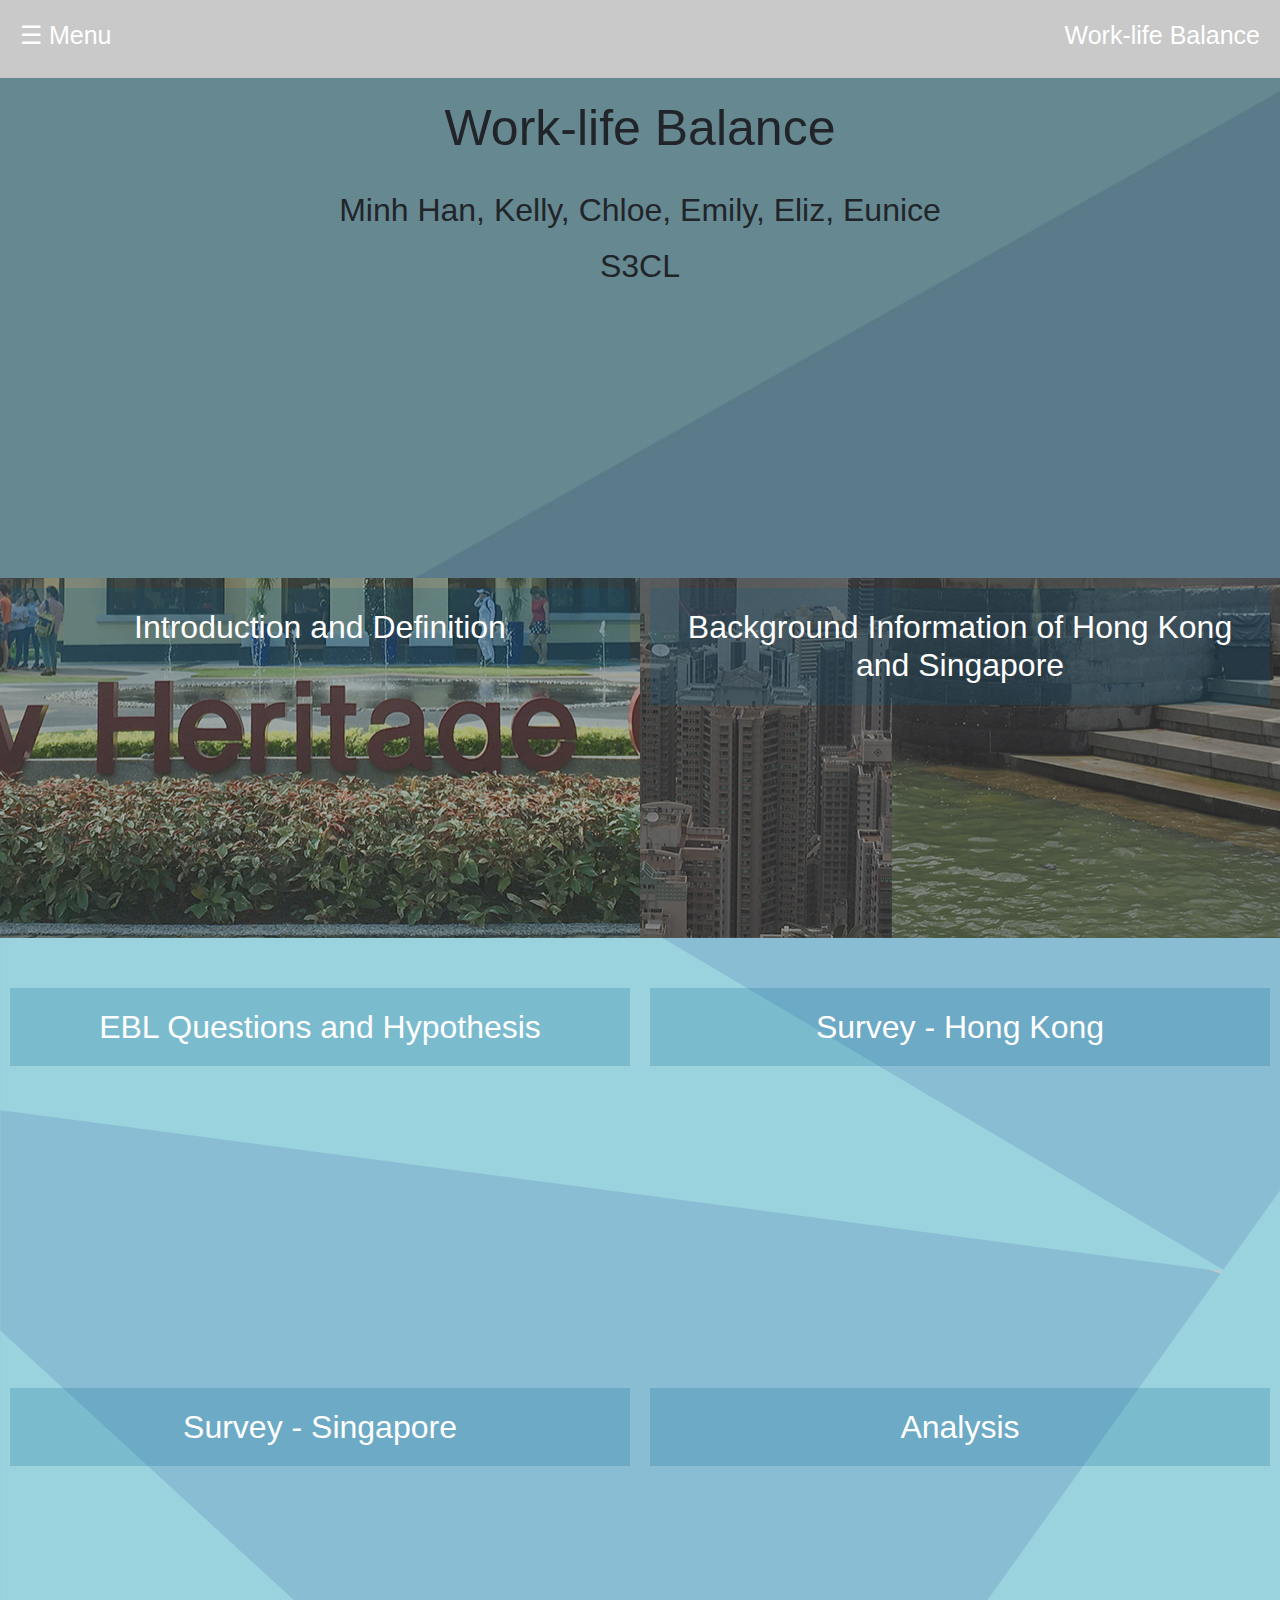
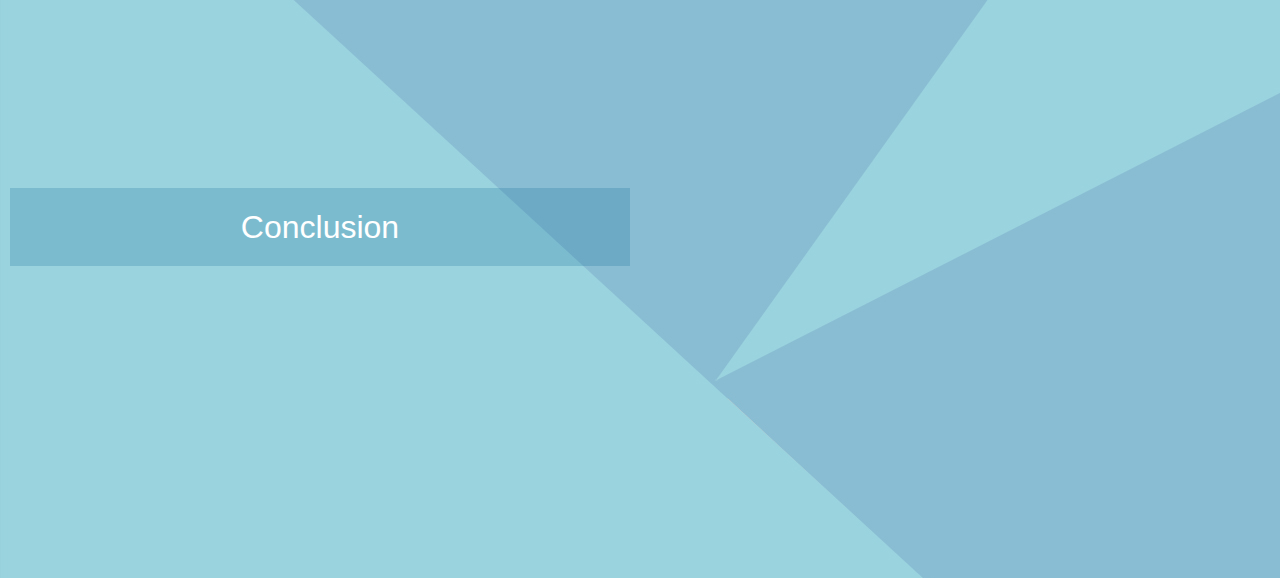
<file: index.html>
<!DOCTYPE html>
<html>
    <head>
        <link rel="stylesheet" type="text/css" href="css/main.css">
        <link rel="stylesheet" href="css/home.css">
        <link href="css/bootstrap-4.0.0.css" rel="stylesheet" type="text/css">
        <meta http-equiv="X-UA-Compatible" content="IE=edge">
        <meta name="viewport" content="width=device-width, initial-scale=1.0">
        <title>Home</title>
    </head>
    <body  >
        <div id="mySidenav" class="sidenav">
            <a href="javascript:void(0)" class="closebtn" onclick="closeNav()">&times;</a>
			<a href="index.html">Home</a>
            <a href="intro.html">Introduction and Definition</a>
            <a href="backgroundInfo.html">Background information of Hong Kong and Singapore</a>
            <a href="ebl.html">EBL Quesitons and Hypothesis</a>
            <a href="surveyHK.html">Survey (Hong Kong)</a>
            <a href="surveySG.html">Survey (Singapore)</a>
            <a href="analyse.html">Analysis</a>
            <a href="conclusion.html">Conclusion</a>
        </div>
	<div class="header">
			<h1 class="leftTopCorner" style="font-size: 25px;" onclick="openNav()"><a>&#9776; Menu</a></h1>
			<h1 class="rightTopCorner" style="font-size: 25px;"> <a href="index.html">Work-life Balance</a></h1>
		</div>
	<div class="mid">
		<div class="title">
		  <h1 class="title">Work-life Balance</h1>
			<h2>Minh Han, Kelly, Chloe, Emily, Eliz, Eunice</h2>
			<h2>S3CL</h2>
		
	  </div>
	</div>
		<div class="pages intro">
		  <h2 class="balabala"><a href="intro.html">Introduction and Definition</a></h2>
	</div>
		<div class="pages bgInfo">
			<h2 class="balabala"><a  href="backgroundInfo.html">Background Information of Hong Kong and Singapore</a></h2>
		</div>
		<div class="pages ebl ">
		  <h2 class="balabala"><a href="ebl.html">EBL Questions and Hypothesis</a></h2>
		</div>
	<div class="pages HK">
			<h2 class="balabala"><a href="surveyHK.html">Survey - Hong Kong</a></h2>
		</div>
	<div class="pages SG">
			<h2 class="balabala"><a href="surveySG.html">Survey - Singapore</a></h2>
		</div>
	<div class="pages analysis">
	  <h2 class="balabala"><a href="analyse.html">Analysis</a></h2>
		</div>
	<div class="pages conclusion">
			<h2 class="balabala"><a href="conclusion.html">Conclusion</a></h2>
		</div>
			

</body>
<script src="script.js">
    </script>
</html>
</file>
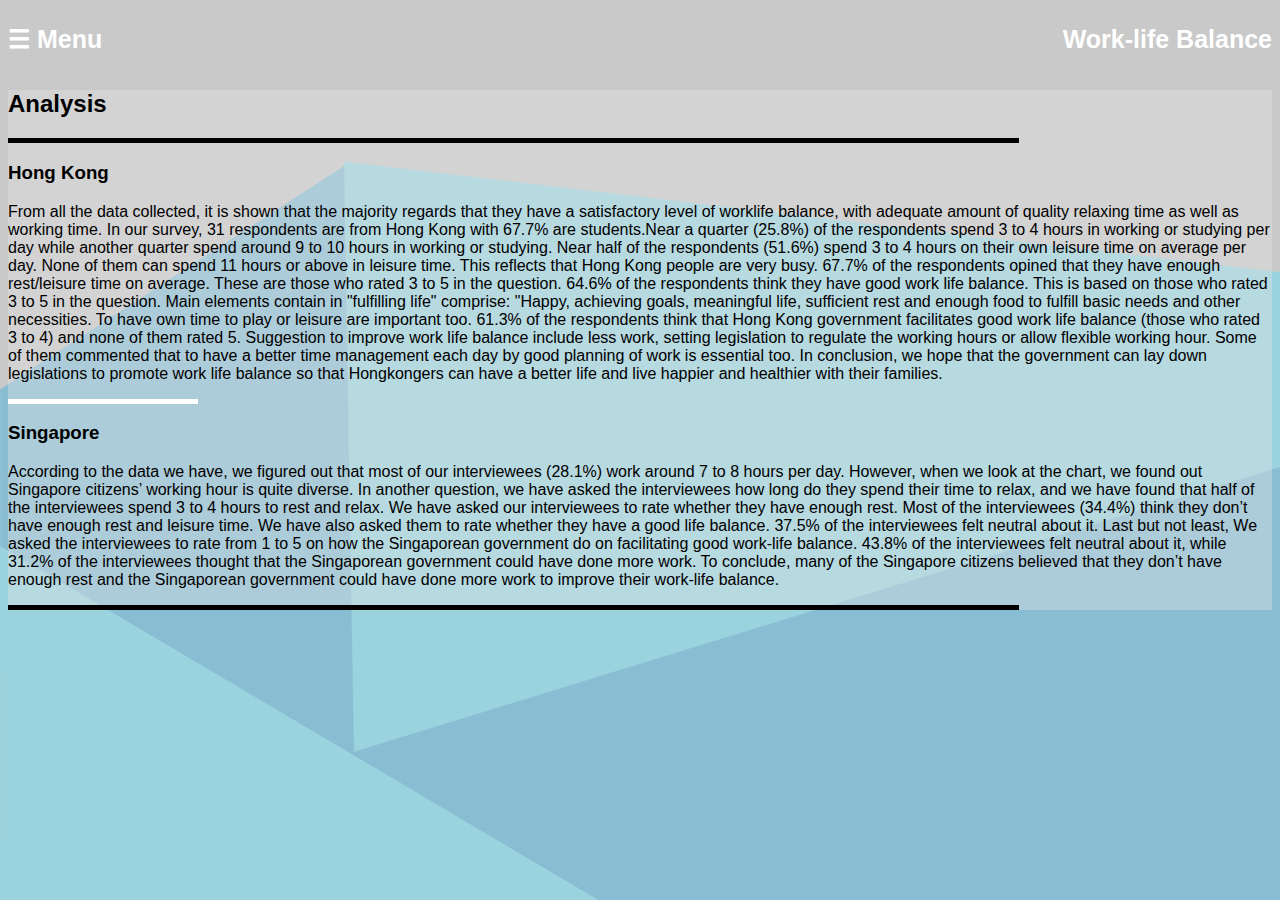
<file: analyse.html>
<!DOCTYPE html>
<html>
    <head>
        <link rel="stylesheet" type="text/css" href="css/main.css">
        <title>
            Analysis
        </title>
    </head>
    <body>
        <div id="mySidenav" class="sidenav">
            <a href="javascript:void(0)" class="closebtn" onclick="closeNav()">&times;</a>
            <a href="index.html">Home</a>
            <a href="intro.html">Introduction and Definition</a>
            <a href="backgroundInfo.html">Background information of Hong Kong and Singapore</a>
            <a href="ebl.html">EBL Quesitons and Hypothesis</a>
            <a href="surveyHK.html">Survey (Hong Kong)</a>
            <a href="surveySG.html">Survey (Singapore)</a>
            <a href="analyse.html">Analysis</a>
			<a href="conclusion.html">Conclusion</a>
        </div>
        <div id="main">
            <div class="header">
                <h1 class="leftTopCorner" style="font-size: 25px;" onclick="openNav()"><a>&#9776; Menu</a></h1>
                <h1 class="rightTopCorner" style="font-size: 25px;"> <a href="index.html">Work-life Balance</a></h1>
            </div>
            <div class="body main">
				<h2>Analysis</h2>
				<div class="underTitle"></div>
				<article>
					<h3>Hong Kong</h3>
					<p>From all the data collected, it is shown that the majority regards that they have a satisfactory level of worklife balance, with adequate amount of quality relaxing time as well as working time. In our survey, 31 respondents are from Hong Kong with 67.7% are students.Near a quarter (25.8%) of the respondents spend 3 to 4 hours in working or studying per day while another quarter spend around 9 to 10 hours in working or studying. Near half of the respondents (51.6%) spend 3 to 4 hours on their own leisure time on average per day. None of them can spend 11 hours or above in leisure time.  This reflects that Hong Kong people are very busy. 67.7% of the respondents opined that they have enough rest/leisure time on average. These are those who rated 3 to 5 in the question. 64.6% of the respondents think they have good work life balance. This is based on those who rated 3 to 5 in the question. Main elements contain in "fulfilling life" comprise: "Happy, achieving goals, meaningful life, sufficient rest and enough food to fulfill basic needs and other necessities. To have own time to play or leisure are important too. 61.3% of the respondents think that Hong Kong government facilitates good work life balance (those who rated 3 to 4) and none of them rated 5. Suggestion to improve work life balance include less work, setting legislation to regulate the working hours or allow flexible working hour. Some of them commented that to have a better time management each day by good planning of work is essential too. In conclusion, we hope that the government can lay down legislations to promote work life balance so that Hongkongers can have a better life and live happier and healthier with their families.</p>
					<div class="belowheader"></div>
				</article>
				<article>
					<h3>Singapore</h3>
					<p>According to the data we have, we figured out that most of our interviewees (28.1%) work around 7 to 8 hours per day. However, when we look at the chart, we found out Singapore citizens’ working hour is quite diverse. In another question, we have asked the interviewees how long do they spend their time to relax, and we have found that half of the interviewees spend 3 to 4 hours to rest and relax. We have asked our interviewees to rate whether they have enough rest. Most of the interviewees (34.4%) think they don’t have enough rest and leisure time. We have also asked them to rate whether they have a good life balance. 37.5% of the interviewees felt neutral about it. Last but not least, We asked the interviewees to rate from 1 to 5 on how the Singaporean government do on facilitating good work-life balance. 43.8% of the interviewees felt neutral about it, while 31.2% of the interviewees thought that the Singaporean government could have done more work. To conclude, many of the Singapore citizens believed that they don’t have enough rest and the Singaporean government could have done more work to improve their work-life balance. </p>
					<div class="underTitle"></div>
				</article>
				

            </div>
            <div class="footer">

            </div>
        </div>    
    </body>
    <script src="script.js">
    </script>
</html>
</file>
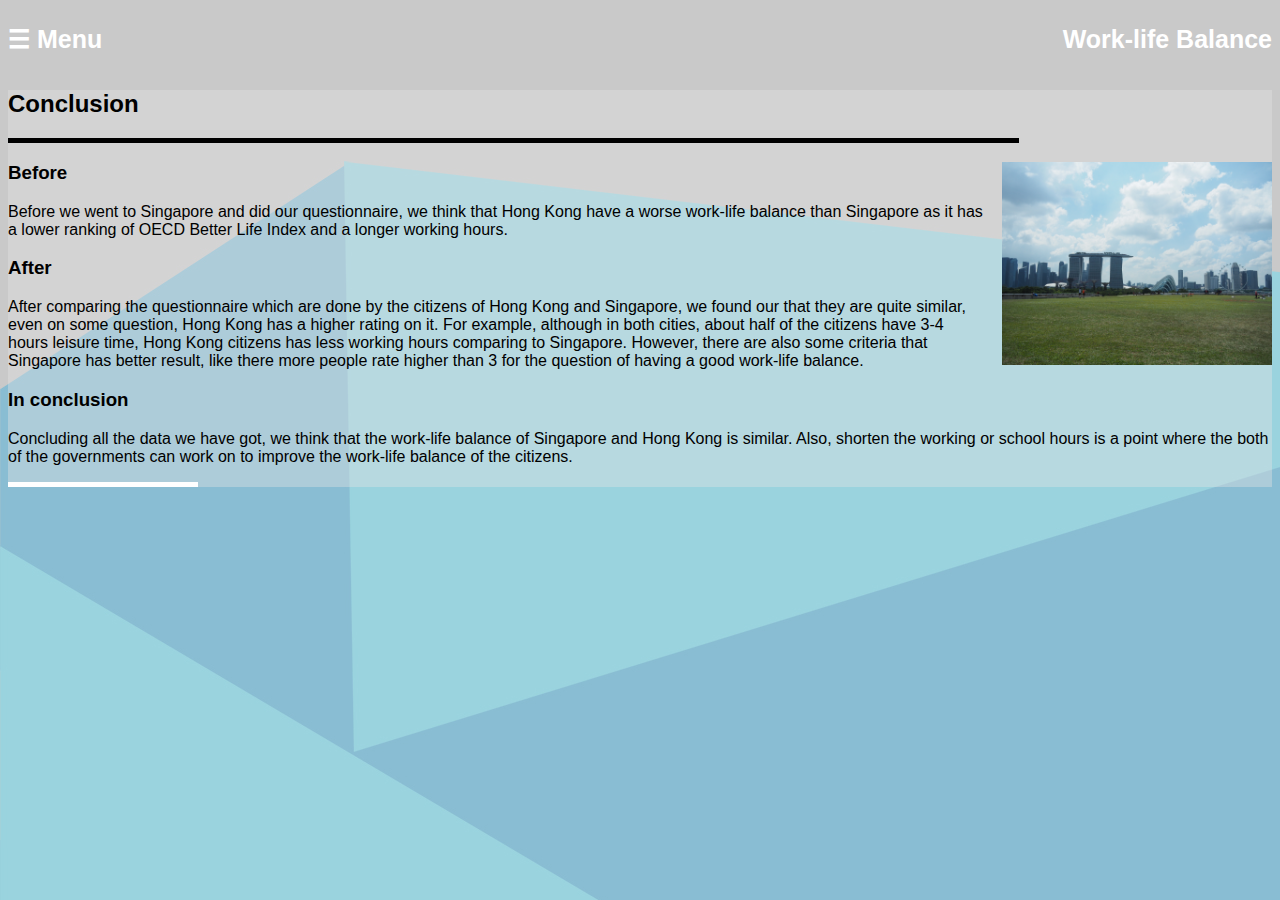
<file: conclusion.html>
<!DOCTYPE html>
<html>
    <head>
        <link rel="stylesheet" type="text/css" href="css/main.css">
        <title>
            Conclusion
        </title>
    </head>
    <body>
        <div id="mySidenav" class="sidenav">
            <a href="javascript:void(0)" class="closebtn" onclick="closeNav()">&times;</a>
            <a href="index.html">Home</a>
            <a href="intro.html">Introduction and Definition</a>
            <a href="backgroundInfo.html">Background information of Hong Kong and Singapore</a>
            <a href="ebl.html">EBL Quesitons and Hypothesis</a>
            <a href="surveyHK.html">Survey (Hong Kong)</a>
            <a href="surveySG.html">Survey (Singapore)</a>
            <a href="analyse.html">Analysis</a>
			<a href="conclusion.html">Conclusion</a>
        </div>
        <div id="main">
            <div class="header">
                <h1 class="leftTopCorner" style="font-size: 25px;" onclick="openNav()"><a>&#9776; Menu</a></h1>
                <h1 class="rightTopCorner" style="font-size: 25px;"> <a href="index.html">Work-life Balance</a></h1>
            </div>
            <div class="body main">
				<article>
					<h2>Conclusion</h2>
					<div class="underTitle"></div>
					<h3>Before<img src="image/Singapore/P3231559.JPG" alt="" width="270" style="float: right; margin-left: 15px;"></h3>
					<p>Before we went to Singapore and did our questionnaire, we think that Hong Kong have a worse work-life balance than Singapore as it has a lower ranking of OECD Better Life Index and a longer working hours.</p>
					<h3>After</h3>
					<p>After comparing the questionnaire which are done by the citizens of Hong Kong and Singapore, we found our that they are quite similar, even on some question, Hong Kong has a higher rating on it. For example, although in both cities, about half of the citizens have 3-4 hours leisure time, Hong Kong citizens has less working hours comparing to Singapore. However, there are also some criteria that Singapore has better result, like there more people rate higher than 3 for the question of having a good work-life balance.</p>
					<h3>In conclusion</h3>
					<p>Concluding all the data we have got, we think that the work-life balance of Singapore and Hong Kong is similar. Also, shorten the working or school hours is a point where the both of the governments can work on to improve the work-life balance of the citizens.</p>
					<div class="belowheader"></div>
				</article>
				
				

            </div>
            <div class="footer">

            </div>
        </div>    
    </body>
    <script src="script.js">
    </script>
</html>
</file>
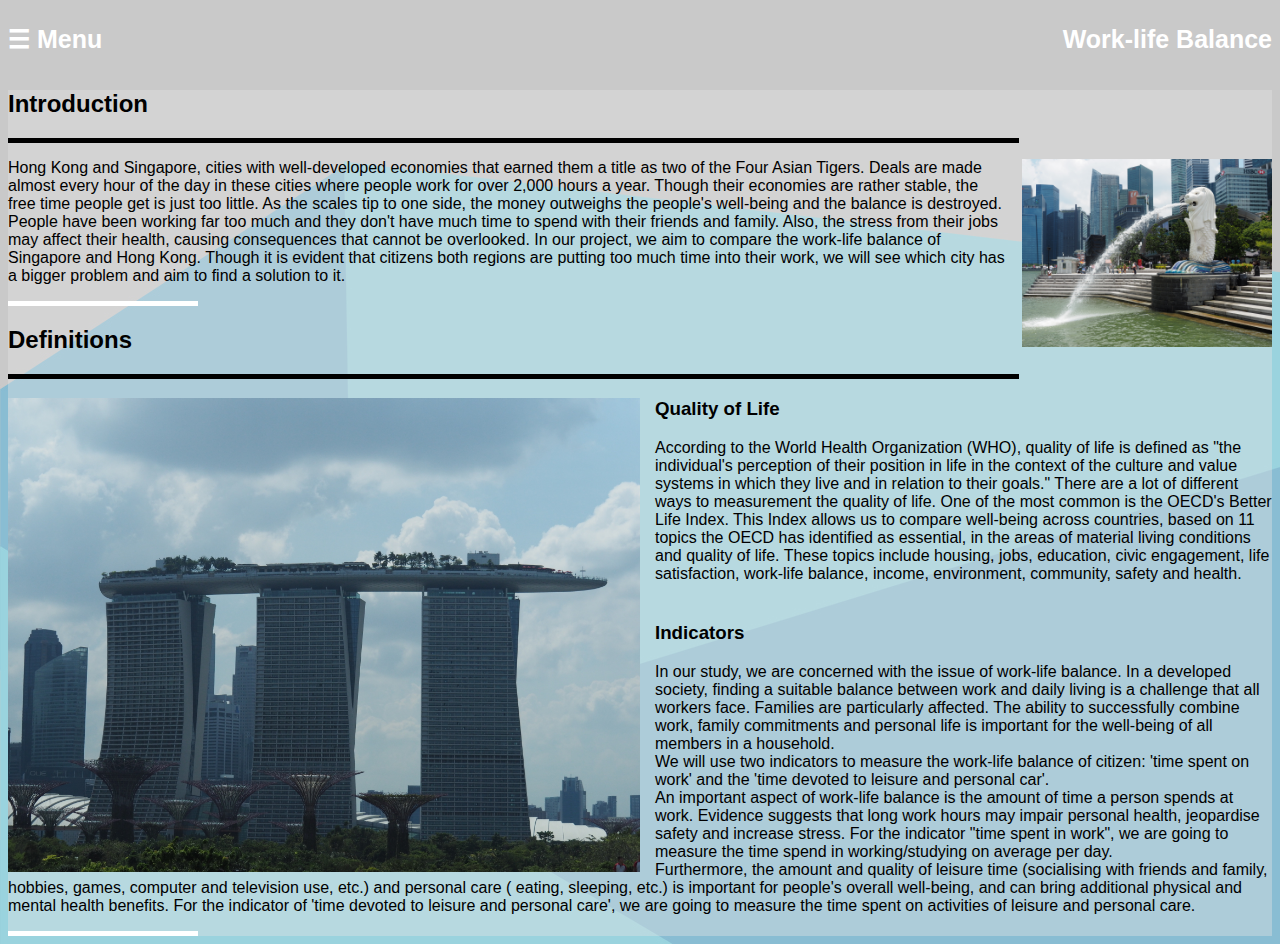
<file: intro.html>
<!DOCTYPE html>
<html>
    <head>
        <link rel="stylesheet" type="text/css" href="css/main.css">
        <link rel="stylesheet" href="css/index.css">
        <title>
            Introduction and Definition
        </title>
    </head>
    <body>
        <div id="mySidenav" class="sidenav">
            <a href="javascript:void(0)" class="closebtn" onclick="closeNav()">&times;</a>
			<a href="index.html">Home</a>
            <a href="intro.html">Introduction and Definition</a>
            <a href="backgroundInfo.html">Background information of Hong Kong and Singapore</a>
            <a href="ebl.html">EBL Quesitons and Hypothesis</a>
            <a href="surveyHK.html">Survey (Hong Kong)</a>
            <a href="surveySG.html">Survey (Singapore)</a>
            <a href="analyse.html">Analysis</a>
			<a href="conclusion.html">Conclusion</a>
        </div>
        <div id="main">
            <div class="header">
                <h1 class="leftTopCorner" style="font-size: 25px;" onclick="openNav()"><a>&#9776; Menu</a></h1>
                <h1 class="rightTopCorner" style="font-size: 25px;"> <a href="index.html">Work-life Balance</a></h1>
            </div>

			<div class="main">
			<article class="introduction">
                <h2>Introduction</h2>
				<div class="underTitle"></div>
                <p ><img src="image/Singapore/P3221544.JPG" alt="" width="250" style="float: right; margin-left: 15px;">Hong Kong and Singapore, cities with well-developed economies that earned them a title as two of the Four Asian Tigers. Deals are made almost every hour of the day in these cities where people work for over 2,000 hours a year. Though their economies are rather stable, the free time people get is just too little.
                    As the scales tip to one side, the money outweighs the people's well-being and the balance is destroyed. People have been working far too much and they don't have much time to spend with their friends and family. Also, the stress from their jobs may affect their health, causing consequences that cannot be overlooked.
                    In our project, we aim to compare the work-life balance of Singapore and Hong Kong. Though it is evident that citizens both regions are putting too much time into their work, we will see which city has a bigger problem and aim to find a solution to it.
                </p>
				<div class="belowheader"></div>	
            </article>
				
            <div class="definition">
				
                <h2>Definitions</h2>
				<div class="underTitle"></div>
                <article class="defineQoL">
                    <h3>Quality of Life<img src="image/Singapore/P3231563.JPG" alt="" width="50%" style="float: left; margin-right: 15px; overflow: auto;"></h3>
                    <p>According to the World Health Organization (WHO), quality of life is defined as "the individual's perception of their position in life in the context of the culture and value systems in which they live and in relation to their goals."  There are a lot of different ways to measurement the quality of life.  One of the most common is the OECD's Better Life Index.	This Index allows us to compare well-being across countries, based on 11 topics the OECD has identified as essential, in the areas of material living conditions and quality of life.  These topics include housing, jobs, education, civic engagement, life satisfaction, work-life balance, income, environment, community, safety and health.</p>
					<div class="belowheader"></div>
                </article>
                <article class="defineIndicators">
                    <h3>Indicators</h3>
                    <p>In our study, we are concerned with the issue of work-life balance.  In a developed society, finding a suitable balance between work and daily living is a challenge that all workers face. Families are particularly affected. The ability to successfully combine work, family commitments and personal life is important for the well-being of all members in a household. <br> 
					We will use two indicators to measure the work-life balance of citizen: 'time spent on work' and the 'time devoted to leisure and personal car'.<br>
					An important aspect of work-life balance is the amount of time a person spends at work.  Evidence suggests that long work hours may impair personal health, jeopardise safety and increase stress.  For the indicator "time spent in work", we are going to measure the time spend in working/studying on average per day.<br>
					Furthermore, the amount and quality of leisure time (socialising with friends and family, hobbies, games, computer and television use, etc.) and personal care ( eating, sleeping, etc.) is important for people's overall well-being, and can bring additional physical and mental health benefits.  For the indicator of 'time devoted to leisure and personal care', we are going to measure the time spent on activities of leisure and personal care. 
                    </p>
					
                </article>
				<div class="belowheader"></div>
            </div>
			</div>
            
            <div class="footer">

            </div>
        </div>    
    </body>
    <script src="script.js">
    </script>
</html>
</file>
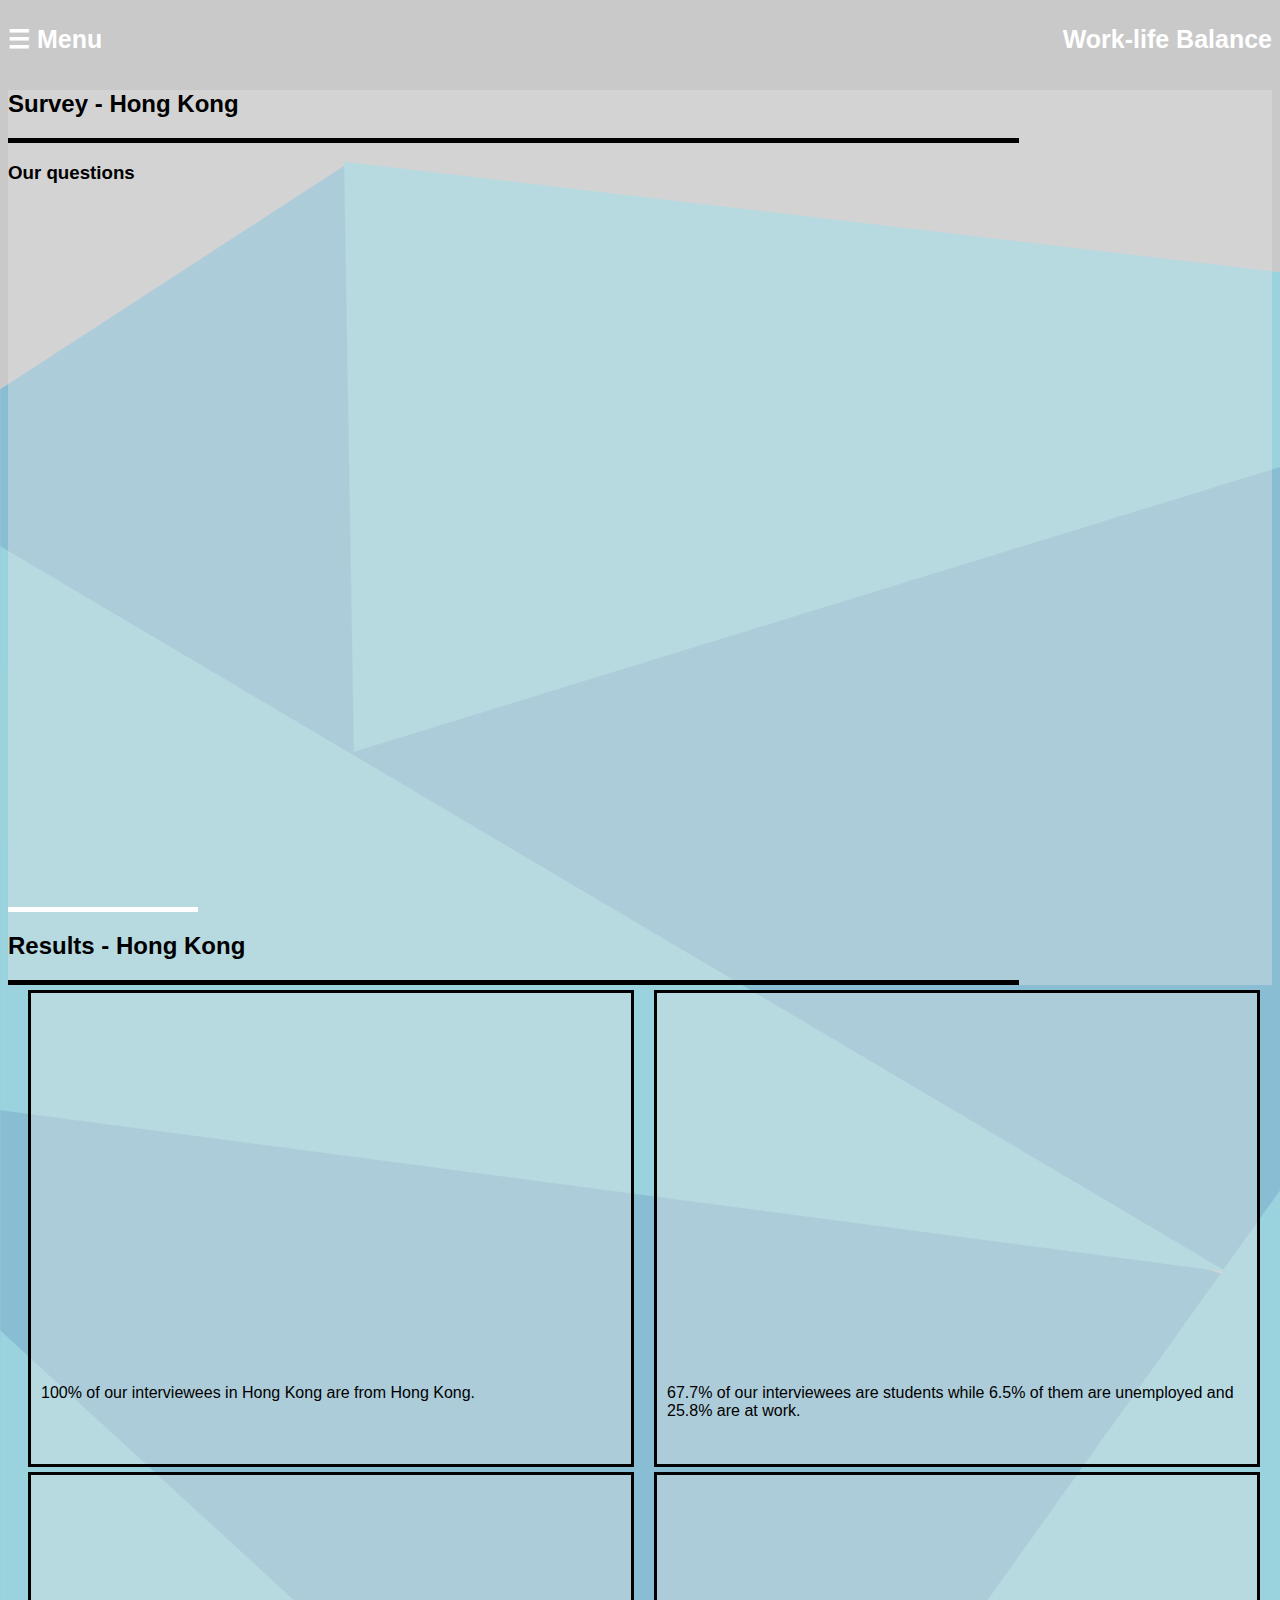
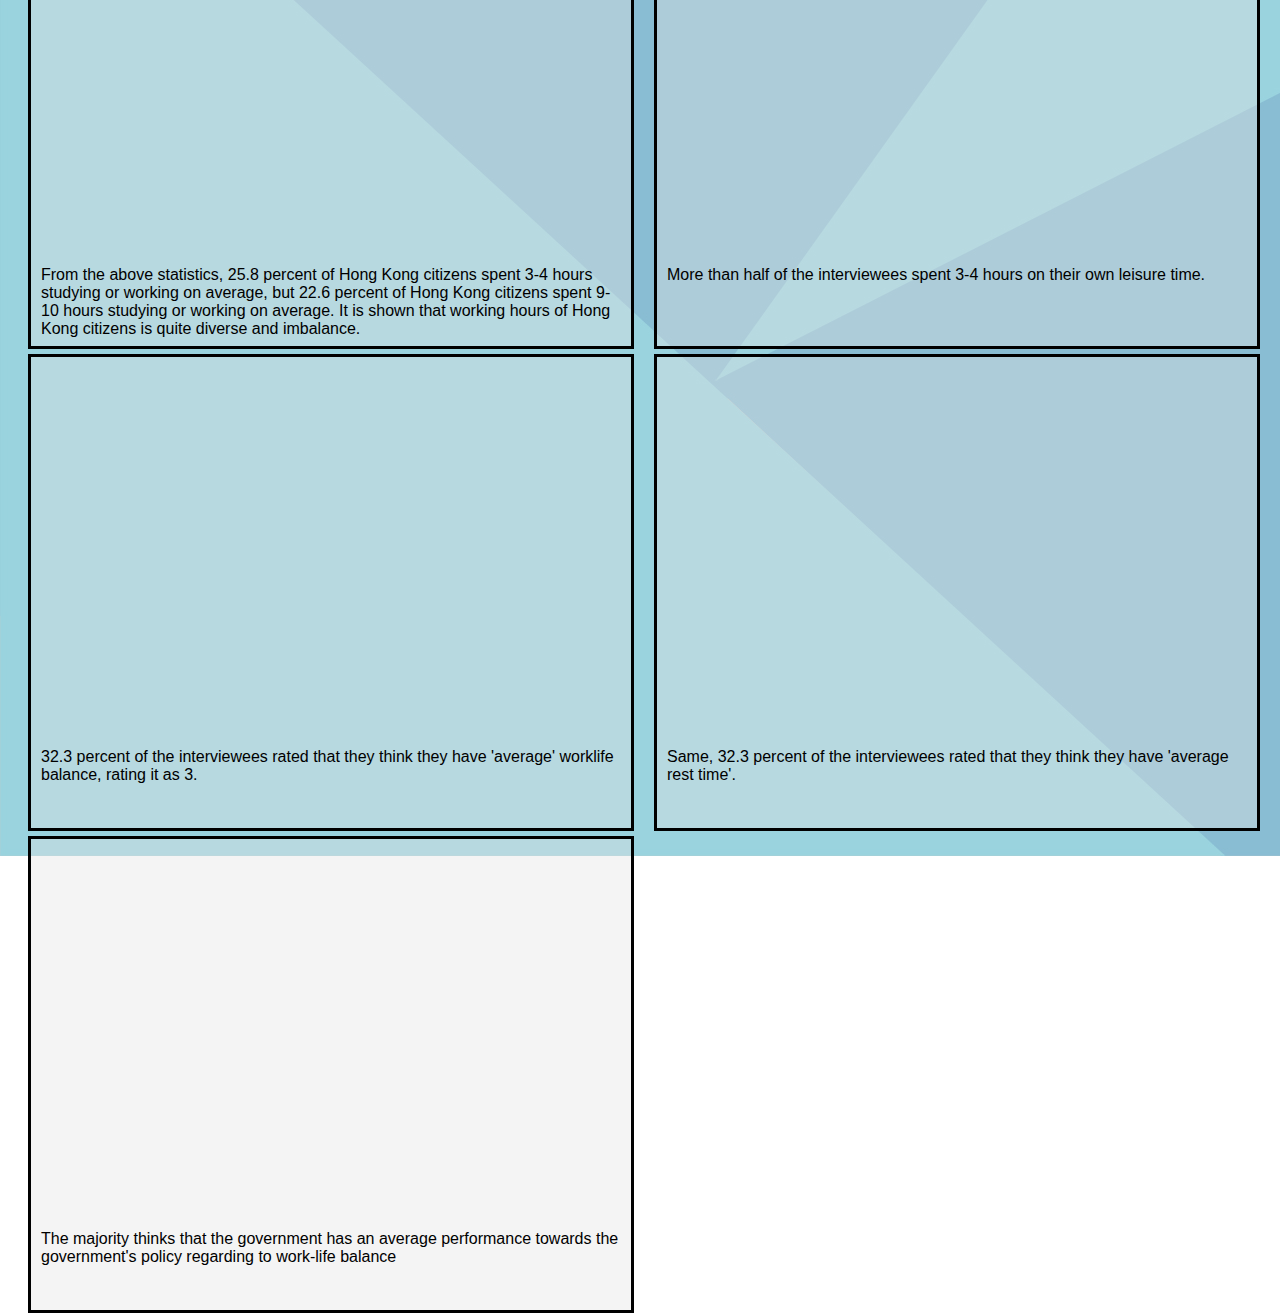
<file: surveyHK.html>
<!DOCTYPE html>
<html>
    <head>
        <link rel="stylesheet" type="text/css" href="css/main.css">
		<link rel="stylesheet" type="text/css" href="css/survey.css">
        <title>
            Survey - Hong Kong
        </title>
    </head>
    <body>
        <div id="mySidenav" class="sidenav">
            <a href="javascript:void(0)" class="closebtn" onclick="closeNav()">&times;</a>
            <a href="index.html">Introduction and Definition</a>
            <a href="backgroundInfo.html">Background information of Hong Kong and Singapore</a>
            <a href="ebl.html">EBL Quesitons and Hypothesis</a>
            <a href="surveyHK.html">Survey (Hong Kong)</a>
            <a href="surveySG.html">Survey (Singapore)</a>
            <a href="analyse.html">Analyse</a>
            <a href="conclusion.html">Conclusion</a>
        </div>
        <div id="main">
            <div class="header">

                <h1 class="leftTopCorner" style="font-size: 25px;" onclick="openNav()"><a>&#9776; Menu</a></h1>

                <h1 class="rightTopCorner" style="font-size: 25px;"> <a href="index.html">Work-life Balance</a></h1>

            </div>
            <div class="main">
				<div>
					<h2>Survey - Hong Kong</h2>
					<div class="underTitle"></div>
					<h3>Our questions</h3>
					<iframe src="https://docs.google.com/forms/d/e/1FAIpQLSfV9ZMljhcs_w8L5HV4MrkOXdHh7bTN9jGckOpcDVFCYC1OHQ/viewform?embedded=true" width="760" height="700" frameborder="0" marginheight="0" marginwidth="0">Loading...</iframe>
					<div class="belowheader"></div>
					
				</div>
				<div>
					<h2>Results - Hong Kong</h2>
					<div class="underTitle"></div>
					
					<div class="chart">
						<iframe width="600" height="371" seamless frameborder="0" scrolling="no" src="https://docs.google.com/spreadsheets/d/e/2PACX-1vRXSCq3BqGw6nxfjRXh6Q0oR2YT2URtDLJTurxw7lQyTChFuKeqTIiOoJlT4KxQQnPawjBsw_DZu37H/pubchart?oid=744122263&amp;format=interactive"></iframe>
						<p class="caption">100% of our interviewees in Hong Kong are from Hong Kong.</p>
					</div>
					<div class="chart">
						<iframe width="600" height="371" seamless frameborder="0" scrolling="no" src="https://docs.google.com/spreadsheets/d/e/2PACX-1vRXSCq3BqGw6nxfjRXh6Q0oR2YT2URtDLJTurxw7lQyTChFuKeqTIiOoJlT4KxQQnPawjBsw_DZu37H/pubchart?oid=717800177&amp;format=interactive"></iframe>
						<p class="caption">67.7% of our interviewees are students while 6.5% of them are unemployed and 25.8% are at work.</p>
					</div>
					<div class="chart">
						<iframe width="600" height="371" seamless frameborder="0" scrolling="no" src="https://docs.google.com/spreadsheets/d/e/2PACX-1vRXSCq3BqGw6nxfjRXh6Q0oR2YT2URtDLJTurxw7lQyTChFuKeqTIiOoJlT4KxQQnPawjBsw_DZu37H/pubchart?oid=1300293584&amp;format=interactive"></iframe>
						<p class="caption">From the above statistics, 25.8 percent of Hong Kong citizens spent 3-4 hours studying or working on average, but 22.6 percent of Hong Kong citizens spent 9-10 hours studying or working on average. It is shown that working hours of Hong Kong citizens is quite diverse and imbalance.</p>
					</div>
					<div class="chart">
						<iframe width="600" height="371" seamless frameborder="0" scrolling="no" src="https://docs.google.com/spreadsheets/d/e/2PACX-1vRXSCq3BqGw6nxfjRXh6Q0oR2YT2URtDLJTurxw7lQyTChFuKeqTIiOoJlT4KxQQnPawjBsw_DZu37H/pubchart?oid=694192651&amp;format=interactive"></iframe>
						<p class="caption">More than half of the interviewees spent 3-4 hours on their own leisure time.</p>
					</div>
					<div class="chart">
						<iframe width="600" height="371" seamless frameborder="0" scrolling="no" src="https://docs.google.com/spreadsheets/d/e/2PACX-1vRXSCq3BqGw6nxfjRXh6Q0oR2YT2URtDLJTurxw7lQyTChFuKeqTIiOoJlT4KxQQnPawjBsw_DZu37H/pubchart?oid=902119987&amp;format=interactive"></iframe>
						<p class="caption">32.3 percent of the interviewees rated that they think they have 'average' worklife balance, rating it as 3.</p>
					</div>
					<div class="chart">
						<iframe width="600" height="371" seamless frameborder="0" scrolling="no" src="https://docs.google.com/spreadsheets/d/e/2PACX-1vRXSCq3BqGw6nxfjRXh6Q0oR2YT2URtDLJTurxw7lQyTChFuKeqTIiOoJlT4KxQQnPawjBsw_DZu37H/pubchart?oid=2054724423&amp;format=interactive"></iframe>
						<p class="caption">Same, 32.3 percent of the interviewees rated that they think they have 'average rest time'.</p>
						
					</div>
					<div class="chart">
						<iframe width="600" height="371" seamless frameborder="0" scrolling="no" src="https://docs.google.com/spreadsheets/d/e/2PACX-1vRXSCq3BqGw6nxfjRXh6Q0oR2YT2URtDLJTurxw7lQyTChFuKeqTIiOoJlT4KxQQnPawjBsw_DZu37H/pubchart?oid=1718823803&amp;format=interactive"></iframe>
						<p class="caption">The majority thinks that the government has an average performance towards the government's policy regarding to work-life balance</p>
					</div>
					
					
					
					
					
				</div>
            </div>
            <div class="footer">

            </div>
        </div>    
    </body>
    <script src="script.js">
    </script>
</html>
</file>
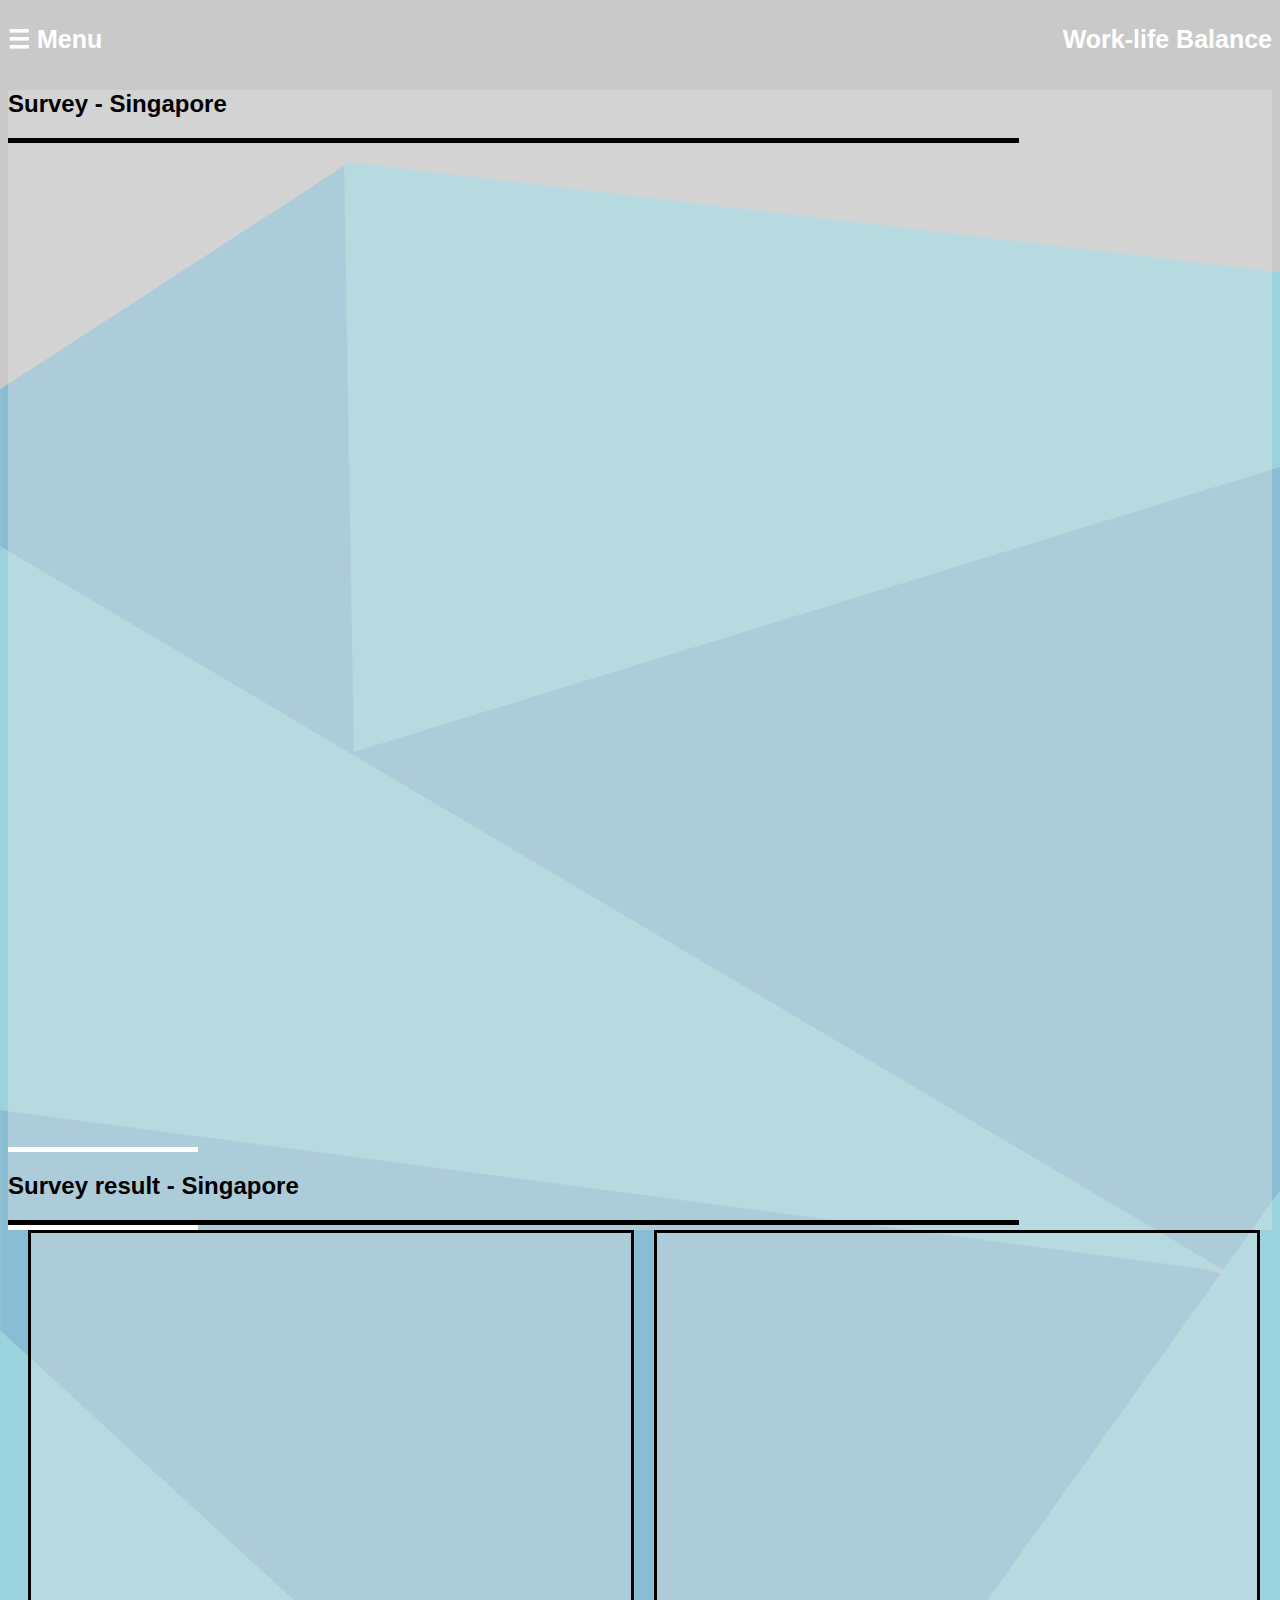
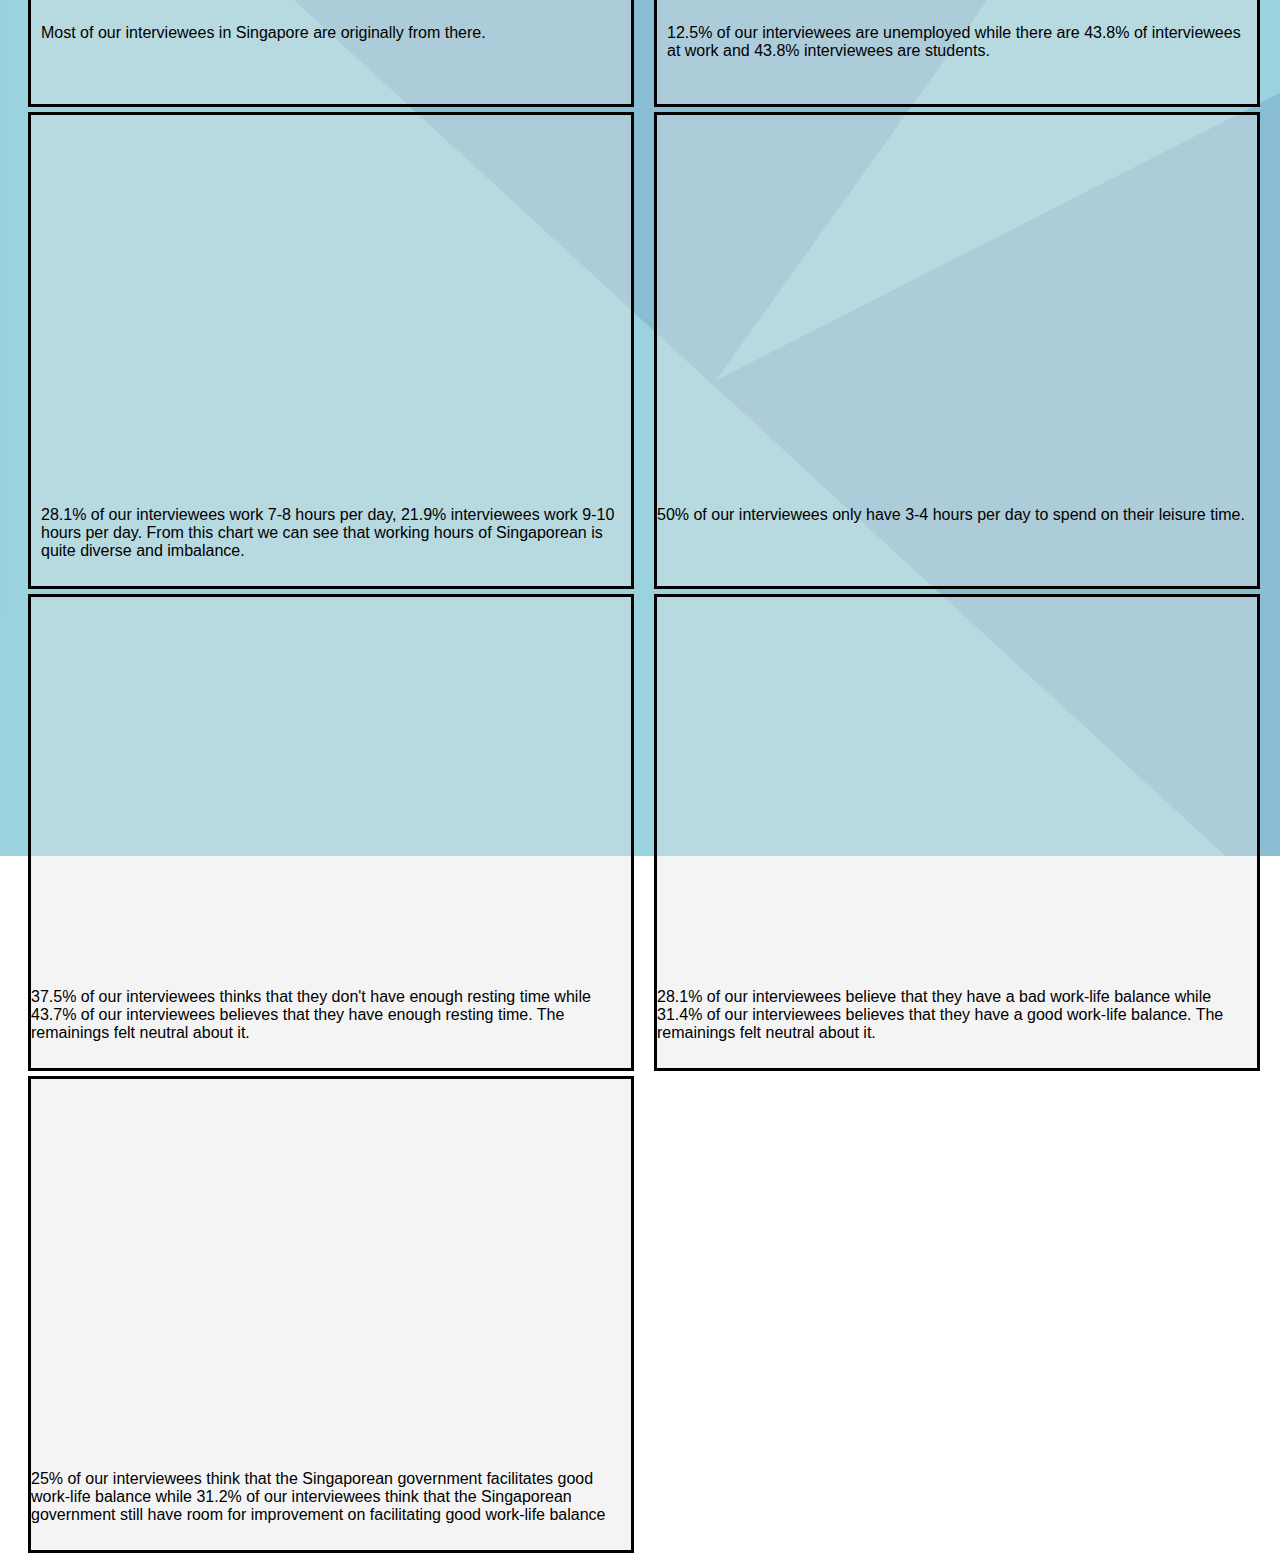
<file: surveySG.html>
<!DOCTYPE html>
<html>
    <head>
        <link rel="stylesheet" type="text/css" href="css/main.css">
		<link rel="stylesheet" type="text/css" href="css/survey.css">
        <title>
            Survey - Singapore
        </title>
    </head>
    <body>
        <div id="mySidenav" class="sidenav">
            <a href="javascript:void(0)" class="closebtn" onclick="closeNav()">&times;</a>
            <a href="index.html">Home</a>
            <a href="intro.html">Introduction and Definition</a>
            <a href="backgroundInfo.html">Background information of Hong Kong and Singapore</a>
            <a href="ebl.html">EBL Quesitons and Hypothesis</a>
            <a href="surveyHK.html">Survey (Hong Kong)</a>
            <a href="surveySG.html">Survey (Singapore)</a>
            <a href="analyse.html">Analysis</a>
			<a href="conclusion.html">Conclusion</a>
        </div>
        <div id="main">
            <div class="header">
                <h1 class="leftTopCorner" style="font-size: 25px;" onclick="openNav()"><a>&#9776; Menu</a></h1>
                <h1 class="rightTopCorner" style="font-size: 25px;"> <a href="index.html">Work-life Balance</a></h1>
            </div>
            <div class="body main">
				<div>
					<h2>Survey - Singapore</h2>
					<div class="underTitle"></div>
					<iframe src="https://docs.google.com/forms/d/e/1FAIpQLSfpB3zCwaLRtggQRs2ZaitIqqVIf0Nv3_r0DJDHlO-V2pe-fg/viewform?embedded=true" width="800" height="1000" frameborder="0" marginheight="0" marginwidth="0">Loading...</iframe>
					<div class="belowheader"></div>
				</div>
				<div>
					<h2>Survey result - Singapore</h2>
					<div class="underTitle"></div>
					<div class="chart">
						<iframe width="600" height="371" seamless frameborder="0" scrolling="no" src="https://docs.google.com/spreadsheets/d/e/2PACX-1vSF_EB6VHKZ7p9-fphFa-7b63wEmSq8oqD1fR4Hls93LfGRkIgSeT3QGhWtGek3c5X1iIt7CEuqnVEO/pubchart?oid=612505124&amp;format=interactive"></iframe>
						<p class="caption">Most of our interviewees in Singapore are originally from there. </p>
						
					</div>
					<div class="chart">
						<iframe width="600" height="371" seamless frameborder="0" scrolling="no" src="https://docs.google.com/spreadsheets/d/e/2PACX-1vSF_EB6VHKZ7p9-fphFa-7b63wEmSq8oqD1fR4Hls93LfGRkIgSeT3QGhWtGek3c5X1iIt7CEuqnVEO/pubchart?oid=1282507875&amp;format=interactive"></iframe>
						<p class="caption">12.5% of our interviewees are unemployed while there are 43.8% of interviewees at work and 43.8% interviewees are students. </p>
						
					</div>
					<div class="chart">
						<iframe width="600" height="371" seamless frameborder="0" scrolling="no" src="https://docs.google.com/spreadsheets/d/e/2PACX-1vSF_EB6VHKZ7p9-fphFa-7b63wEmSq8oqD1fR4Hls93LfGRkIgSeT3QGhWtGek3c5X1iIt7CEuqnVEO/pubchart?oid=1036641944&amp;format=interactive"></iframe>
						<p class="caption">28.1% of our interviewees work 7-8 hours per day, 21.9% interviewees work 9-10 hours per day. From this chart we can see that working hours of Singaporean is quite diverse and imbalance. </p>
					</div>
					<div class="chart">
						<iframe width="600" height="371" seamless frameborder="0" scrolling="no" src="https://docs.google.com/spreadsheets/d/e/2PACX-1vSF_EB6VHKZ7p9-fphFa-7b63wEmSq8oqD1fR4Hls93LfGRkIgSeT3QGhWtGek3c5X1iIt7CEuqnVEO/pubchart?oid=705522410&amp;format=interactive"></iframe>
						<p>50% of our interviewees only have 3-4 hours per day to spend on their leisure time.</p>
					</div>
					<div class="chart">
						<iframe width="600" height="371" seamless frameborder="0" scrolling="no" src="https://docs.google.com/spreadsheets/d/e/2PACX-1vSF_EB6VHKZ7p9-fphFa-7b63wEmSq8oqD1fR4Hls93LfGRkIgSeT3QGhWtGek3c5X1iIt7CEuqnVEO/pubchart?oid=1262713072&amp;format=interactive"></iframe>
						<p>37.5% of our interviewees thinks that they don't have enough resting time while 43.7% of our interviewees believes that they have enough resting time. The remainings felt neutral about it. </p>	
					</div>
					<div class="chart">
						<iframe width="600" height="371" seamless frameborder="0" scrolling="no" src="https://docs.google.com/spreadsheets/d/e/2PACX-1vSF_EB6VHKZ7p9-fphFa-7b63wEmSq8oqD1fR4Hls93LfGRkIgSeT3QGhWtGek3c5X1iIt7CEuqnVEO/pubchart?oid=1125306084&amp;format=interactive"></iframe>
						<p>28.1% of our interviewees believe that they have a bad work-life balance while 31.4% of our interviewees believes that they have a good work-life balance. The remainings felt neutral about it.</p>
						
					</div>
					<div class="chart">
						<iframe width="600" height="371" seamless frameborder="0" scrolling="no" src="https://docs.google.com/spreadsheets/d/e/2PACX-1vSF_EB6VHKZ7p9-fphFa-7b63wEmSq8oqD1fR4Hls93LfGRkIgSeT3QGhWtGek3c5X1iIt7CEuqnVEO/pubchart?oid=921407382&amp;format=interactive"></iframe>
						<p>25% of our interviewees think that the Singaporean government facilitates good work-life balance while 31.2% of our interviewees think that the Singaporean government still have room for improvement on facilitating good work-life balance</p>
					</div>
					
					
					<div class="belowheader"></div>
					
				</div>
				

            </div>
            <div class="footer">

            </div>
        </div>    
    </body>
    <script src="script.js">
    </script>
</html>
</file>
<file: css/main.css>
body {
    background-image: url("../image/background.jpg");
    background-repeat:no-repeat;
    background-position:top left;
    background-attachment:fixed;
}
h1{
    font-family:Arial, sans-serif;
    color:white;
}
p {
    font-family:Helvetica, sans-serif;
    font-style:normal;
    font-weight:normal;
    color:black;
}
body{
    font-family: "Lato", sans-serif;
}
a{
    text-decoration: none;
	color: white !important;

}
a:visited{
    text-decoration: none;
    color: white;
}
a:hover{
	text-decoration: none;
	color: white;

}
.sidenav {
    height: 100%;
    width: 0;
    position: fixed;
    z-index: 2;
    top: 0;
    left: 0;
    background-color: #111;
    overflow-x: hidden;
    transition: 0.5s;
    padding-top: 60px;
}

.sidenav a {
    padding: 8px 8px 8px 32px;
    text-decoration: none;
    font-size: 18px;
    color: #818181;
    display: block;
    transition: 0.3s;
}

.sidenav a:hover {
    color: #f1f1f1;
}

.sidenav .closebtn {
    position: absolute;
    top: 0;
    right: 25px;
    font-size: 36px;
    margin-left: 50px;
}

@media screen and (max-height: 450px) {
    .sidenav {padding-top: 15px;}
    .sidenav a {font-size: 14px;}
}

.header{

    width: 100%;
    color: white;
    overflow: auto;

}
.belowheader{
	background-color: white;
	height: 5px;
	width: 15%;
}
.rightTopCorner{
    float: right;
    right: 15px;


    
}
.leftTopCorner{
    float: left;

}
div{
    display: block;
}
.underTitle{
	background-color: black;
	height: 5px;
	width: 80%;
}
.main{
	background-color: rgba(227, 227, 227, 0.4);
}

div.gallery {
    margin: 5px;
    border: 1px solid #ccc;
    float: left;
    width: 180px;
}

div.gallery:hover {
    border: 1px solid #777;
}

div.gallery img {
    width: 100%;
    height: auto;
}

div.desc {
    padding: 15px;
    text-align: center;
}


/* color scheme 
sky - #87CEEB
carbon - #9E9999
watermelon - #F55E61
neutral - #E8E8E8 
white - #fbfdfc, rgb(251, 253, 252)
*/
</file>
<file: css/home.css>
.title{
	text-align: center;
	font-size: 50px;
	
}
.mid{
	height: 500px;
	background-image: url("../image/background1.jpg");
	background-attachment: fixed;
	background-position: center;
	overflow: hidden;
	width: 100%;
	padding-right: 15px;
	padding-left: 15px;
	margin-right: auto;
	margin-left: auto;

}
.pages{
	width: 50%;
	float: left;
	height: 400px;
	text-align: center;
}
a:hover{
	text-decoration: none !important;
	color: #e3e3e3 !important;
}
.bgInfo{
	background-image: url("../image/HKSG.jpg");
	background-attachment:fixed;
	background-position: right;
	background-repeat: no-repeat;
	
}
.HK{
	background-image: url("../image/HK.jpg");
	background-attachment:fixed;
	background-position: right;
	background-repeat: no-repeat;
	
}
.SG{
	background-image: url("../image/SG.jpg");
	background-attachment: fixed;
	background-position: left;
	background-repeat: no-repeat;
	
}
.intro{
	background-image: url("../image/SG1.jpg");
	background-attachment: fixed;
	background-position: left;
	background-repeat: no-repeat;
	
}
.ebl{
	background-image: url("../image/HK1.jpg");
	background-attachment: fixed;
	background-position: left;
	background-repeat: no-repeat;
	
}
.analysis{
	background-image: url("../image/HK2.jpg");
	background-attachment: fixed;
	background-position: right;
	background-repeat: no-repeat;
	
}
.conclusion{
	background-image: url("../image/SG2.jpg");
	background-attachment: fixed;
	background-position: left;
	background-repeat: no-repeat;
	
}
h1{
	padding: 20px;
	font-weight: bold;
}
h2{
	padding: 5px;
}
.balabala{
	background-color: rgba(0,96,145,0.20);
	color: white !important;
	padding: 20px;
	margin: 10px;
}
</file>
<file: css/index.css>
.definition{

    width: 100%;
    margin: 0px;
	

}
.definition p{
    color: black;
}
.introduction{

}
.introduction p{
    color: black;
}
.main{
	background-color:rgba(227, 227, 227, 0.4) ;
}




/* color scheme 
sky - #87CEEB
carbon - #9E9999
watermelon - #F55E61
neutral - #E8E8E8 
white - #fbfdfc, rgb(251, 253, 252)
*/
</file>
<file: css/survey.css>
.chart{
	width:600px;
	height: 471px;
	float: left;
	margin-left: 20px;
	border-width: 10px;
	border-color: black;
	border: solid;
	margin-top: 5px;
	background-color: rgba(227, 227, 227, 0.4);
}
.caption{
	margin-left: 10px;
	margin-right: 5px;
}
</file>
